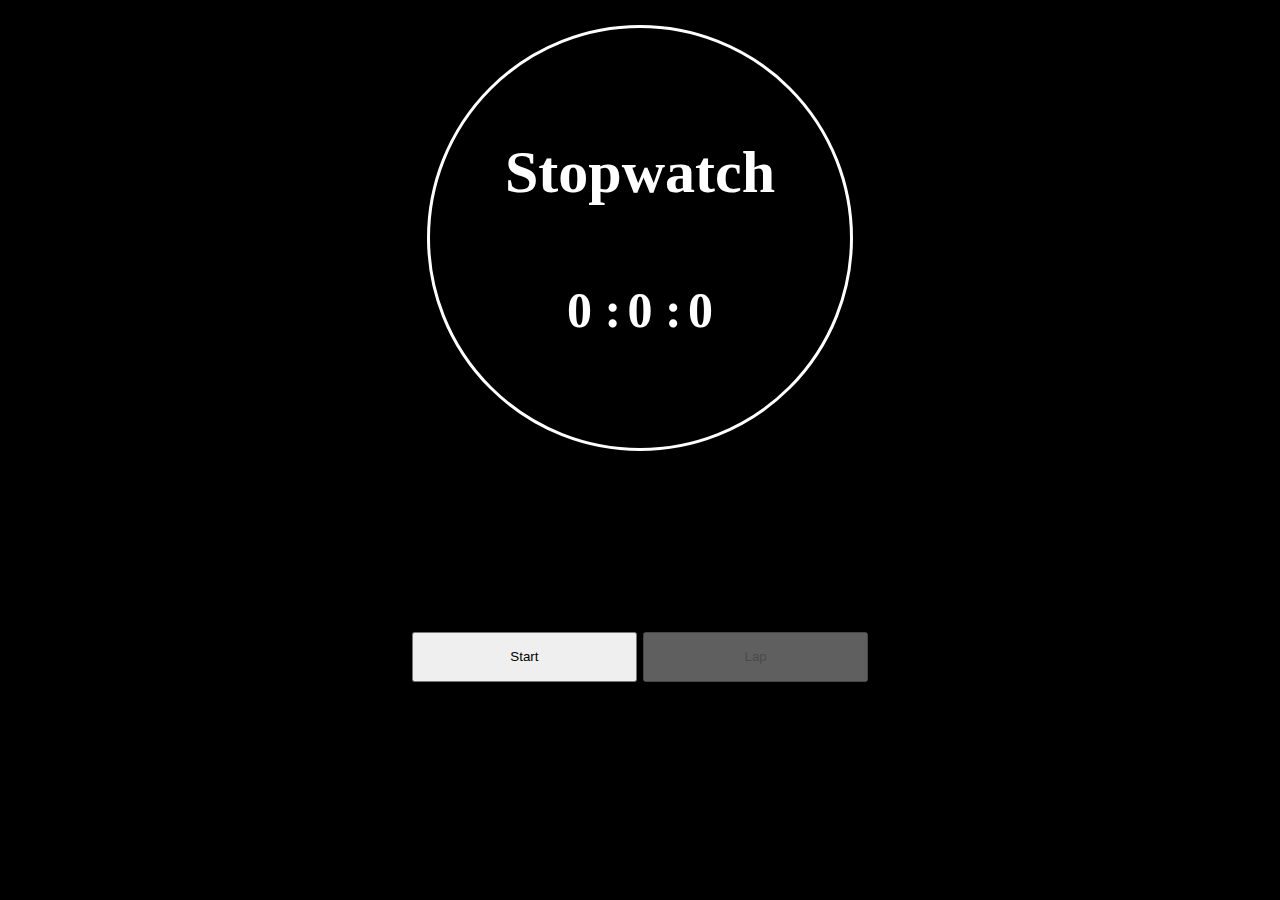
<file: index.html>
<!DOCTYPE html>
<html lang="en">
<head>
    <meta charset="UTF-8">
    <meta name="viewport" content="width=device-width, initial-scale=1.0">
    <link rel="stylesheet" href="css/style.css">
    <title>Stop watch</title>
</head>
<body >
    <div class="center">
        <div class="heading"> 
            <h1>Stopwatch</h1>
        </div>
        <div>
            <h1 id="minutes" class="timer">0 :</h1>
            <h1 id="secs" class="timer">0 :</h1>
            <h1 id="msecs" class="timer">0 </h1>
        </div>
    </div>
    <div class="lap">
        <table class="lap_table">
            <tr>
                <td id="s.no"></td>
                <td id="time"></td>
                <td id="diff"></td>
            </tr>
        </table>
    </div>
    <div class="button-section">
        <button id="start" class="button" onclick="start();">Start</button>
        <button id="stop" onclick="stop();" hidden>Stop</button>
        <button id="lap" class="button" onclick="lap();" disabled>Lap</button>
        <button id="reset" onclick="reset();" hidden>Reset</button>
    </div>
</body>
<script src="js/app.js"></script>
</html>
</file>
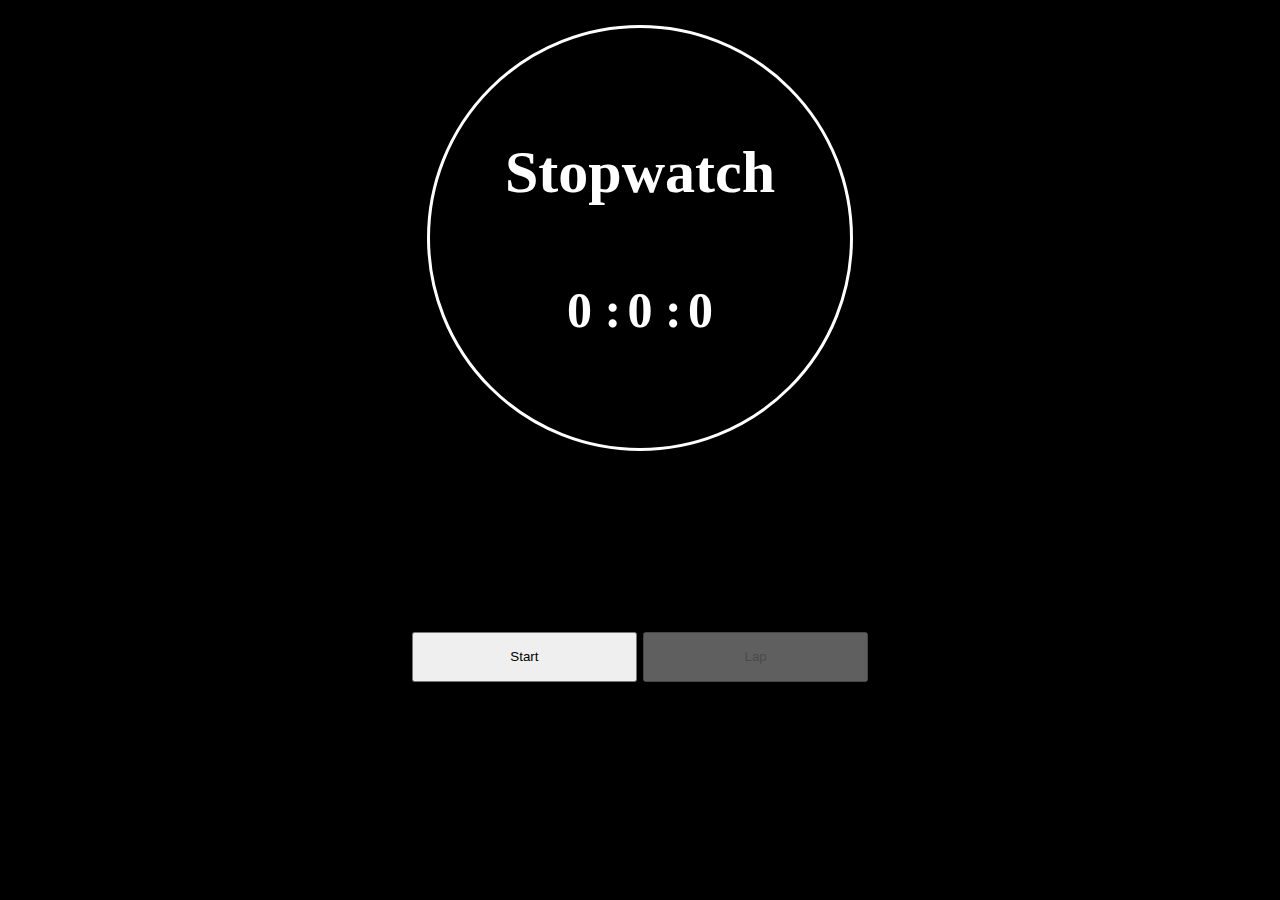
<file: public/index.html>
<!DOCTYPE html>
<html lang="en">
<head>
    <meta charset="UTF-8">
    <meta name="viewport" content="width=device-width, initial-scale=1.0">
    <link rel="stylesheet" href="css/style.css">
    <title>Stop watch</title>
</head>
<body >
    <div class="center">
        <div class="heading"> 
            <h1>Stopwatch</h1>
        </div>
        <div>
            <h1 id="minutes" class="timer">0 :</h1>
            <h1 id="secs" class="timer">0 :</h1>
            <h1 id="msecs" class="timer">0 </h1>
        </div>
    </div>
    <div class="lap">
        <table class="lap_table">
            <tr>
                <td id="s.no"></td>
                <td></td>
                <td></td>
                <td></td>
                <td></td>
                <td></td>
                <td></td>
                <td id="minute"></td>
                <td></td>
                <td></td>
                <td id="second"></td>
                <td></td>
                <td></td>
                <td id="milisecond"></td>
                <td></td>
                <td></td>
                <td></td>
                <td></td>
                <td></td>
                <td></td>
                <td id="diffminute"></td>
                <td></td>
                <td></td>
                <td id="diffsecond"></td>
                <td></td>
                <td></td>
                <td id="diffmilisecond"></td>
            </tr>
        </table>
    </div>
    <div class="button-section">
        <button id="start" class="button" onclick="start();">Start</button>
        <button id="stop" onclick="stop();" hidden>Stop</button>
        <button id="lap" class="button" onclick="lap();" disabled>Lap</button>
        <button id="reset" onclick="reset();" hidden>Reset</button>
    </div>
</body>
<script src="js/app.js"></script>
</html>
</file>
<file: css/style.css>
body{
    background: #000;
    color: white;
    font-size: 25px;
}
.center {
    margin:2% auto;
    border: 3px solid white;
    border-radius: 50%;
    width:400px;
    height: 400px;
    padding: 10px;
    text-align: center;
}
.timer{
    display: inline-block;
    font-size: 50px;
}
.heading{
    margin-top: 100px;
    font-size: 30px;
}
.lap{
    margin:2% auto;
    /* border: 3px solid white; */
    width:450px;
    height: 120px;
    text-align: center;
    overflow: auto;
}
/* .lap_table{
    margin-left: 125px;
} */
.button-section{
    margin:2% auto;
    /* margin-top: 200px; */
    width:500px;
    padding: 10px;
    text-align: center;
}
.button{
    width: 225px;
    height: 50px;
}
@media only screen and (max-width: 600px) {
    .center {
        margin-left: 14%;
        margin-right: 10%;
        margin-top: 5%;
        border: 3px solid white;
        border-radius: 50%;
        width:400px;
        height: 400px;
        padding: 10px;
        text-align: center;
    }
    .lap{
        margin-left: 9%;
        /* border: 3px solid white; */
        width:455px;
        height: 300px;
        text-align: center;
    }
    .button {
        width: 225px;
        height: 50px;
    }
    .button-section{
        width:500px;
        padding: 10px;
        text-align: center;
    }
}
/* @media only screen and (max-width: 300px) {
    button {
        padding: 5px 25px 5px 25px;
    }
} */
</file>
<file: public/css/style.css>
body{
    background: #000;
    color: white;
    font-size: 25px;
}
.center {
    margin:2% auto;
    border: 3px solid white;
    border-radius: 50%;
    width:400px;
    height: 400px;
    padding: 10px;
    text-align: center;
}
.timer{
    display: inline-block;
    font-size: 50px;
}
.heading{
    margin-top: 100px;
    font-size: 30px;
}
.lap{
    margin:2% auto;
    /* border: 3px solid white; */
    width:450px;
    height: 120px;
    text-align: center;
    overflow: auto;
}
/* .lap_table{
    margin-left: 125px;
} */
.button-section{
    margin:2% auto;
    /* margin-top: 200px; */
    width:500px;
    padding: 10px;
    text-align: center;
}
.button{
    width: 225px;
    height: 50px;
}
@media only screen and (max-width: 600px) {
    .center {
        margin-left: 14%;
        margin-right: 10%;
        margin-top: 5%;
        border: 3px solid white;
        border-radius: 50%;
        width:400px;
        height: 400px;
        padding: 10px;
        text-align: center;
    }
    .lap{
        margin-left: 9%;
        /* border: 3px solid white; */
        width:455px;
        height: 300px;
        text-align: center;
    }
    .button {
        width: 225px;
        height: 50px;
    }
    .button-section{
        width:500px;
        padding: 10px;
        text-align: center;
    }
}
/* @media only screen and (max-width: 300px) {
    button {
        padding: 5px 25px 5px 25px;
    }
} */
</file>
